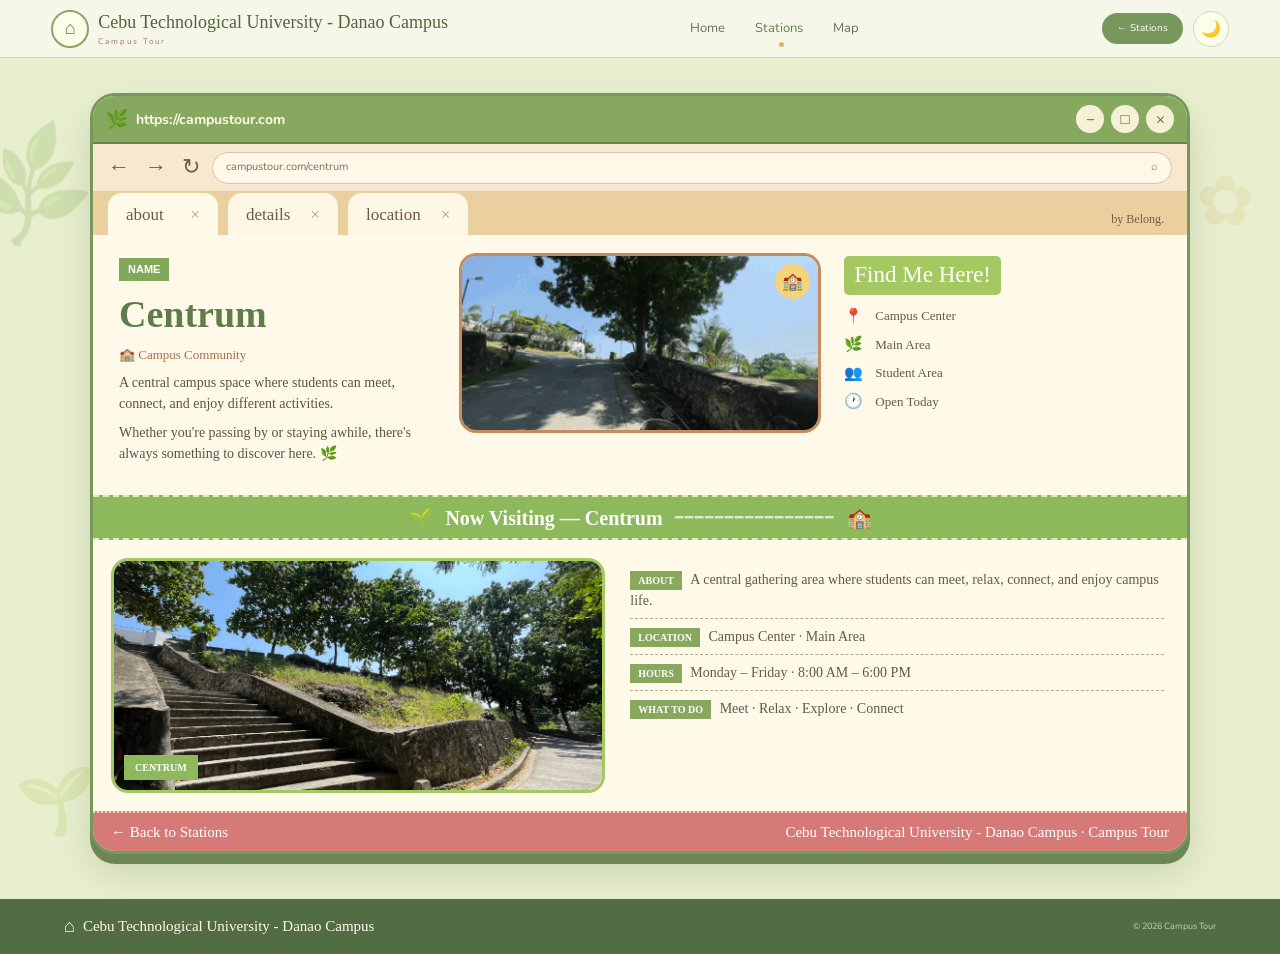
<file: centrum.html>
<!DOCTYPE html>
<html lang="en">

<head>
<meta charset="UTF-8">
<meta name="viewport" content="width=device-width, initial-scale=1.0">

<title>Centrum | Campus Tour</title>

<link rel="stylesheet" href="station.css">

<link rel="preconnect" href="https://fonts.googleapis.com">
<link rel="preconnect" href="https://fonts.gstatic.com" crossorigin>

<link href="https://fonts.googleapis.com/css2?family=Nunito:wght@400;500;600;700&display=swap" rel="stylesheet">

</head>

<body>

<header>
<nav class="navbar">

<a href="index.html" class="logo">
<span class="logo-icon">⌂</span>
<div>
<h2>Cebu Technological University - Danao Campus</h2>
<small>Campus Tour</small>
</div>
</a>

<div class="nav-links">
<a href="index.html">Home</a>
<a href="index.html#stations" class="active">Stations</a>
<a href="index.html#map">Map</a>
</div>

<div class="nav-right">
<a href="index.html#stations" class="back-button">← Stations</a>
<button id="darkModeBtn" class="dark-mode-btn">🌙</button>
</div>

</nav>
</header>

<div class="page-decor decor-one">🌿</div>
<div class="page-decor decor-two">✿</div>
<div class="page-decor decor-three">🌱</div>

<main class="browser-window">

<div class="browser-top">

<div class="browser-left">
<span class="browser-leaf">🌿</span>
<strong>https://campustour.com</strong>
</div>

<div class="browser-controls">
<button>−</button>
<button>□</button>
<button>×</button>
</div>

</div>

<div class="browser-navigation">

<div class="browser-arrows">
<span>←</span>
<span>→</span>
<span>↻</span>
</div>

<div class="address-bar">
<span>campustour.com/centrum</span>
<span>⌕</span>
</div>

</div>

<div class="browser-tabs">

<div class="tab active-tab">
about
<span>×</span>
</div>

<div class="tab">
details
<span>×</span>
</div>

<div class="tab">
location
<span>×</span>
</div>

<div class="browser-credit">by Belong.</div>

</div>

<section class="station-top">

<div class="station-intro">

<div class="intro-name">NAME</div>

<h1>Centrum</h1>

<p class="intro-small">🏫 Campus Community</p>

<p>
A central campus space where
students can meet, connect, and
enjoy different activities.
</p>

<p>
Whether you're passing by or
staying awhile, there's always
something to discover here. 🌿
</p>

</div>

<div class="station-main-image">

<img src="images/centrum.GIF" alt="Centrum">

<div class="image-sticker">🏫</div>

</div>

<div class="find-section">

<h2>Find Me Here!</h2>

<a href="#map">
<span>📍</span>
Campus Center
</a>

<a href="#map">
<span>🌿</span>
Main Area
</a>

<a href="#map">
<span>👥</span>
Student Area
</a>

<a href="#hours">
<span>🕐</span>
Open Today
</a>

</div>

</section>

<div class="visiting-bar">

<span>🌱</span>

<strong>Now Visiting — Centrum</strong>

<span class="visiting-line">━━━━━━━━━━━━━━━━</span>

<span>🏫</span>

</div>

<section class="station-details">

<div class="detail-image">

<img src="images/centrum.JPG" alt="Centrum">

<div class="image-label">CENTRUM</div>

</div>

<div class="detail-info">

<div class="detail-item">

<span class="detail-title">ABOUT</span>

<p>
A central gathering area where
students can meet, relax, connect,
and enjoy campus life.
</p>

</div>

<div class="detail-item">

<span class="detail-title">LOCATION</span>

<p>
Campus Center · Main Area
</p>

</div>

<div class="detail-item" id="hours">

<span class="detail-title">HOURS</span>

<p>
Monday – Friday · 8:00 AM – 6:00 PM
</p>

</div>

<div class="detail-item">

<span class="detail-title">WHAT TO DO</span>

<p>
Meet · Relax · Explore · Connect
</p>

</div>

</div>

</section>

<div class="browser-bottom">

<a href="index.html#stations">
← Back to Stations
</a>

<span>Cebu Technological University - Danao Campus · Campus Tour</span>

</div>

</main>

<footer>

<div class="footer-logo">
<span>⌂</span>
<strong>Cebu Technological University - Danao Campus</strong>
</div>

<p>© 2026 Campus Tour</p>

</footer>

<script src="script.js"></script>

</body>
</html>
</file>
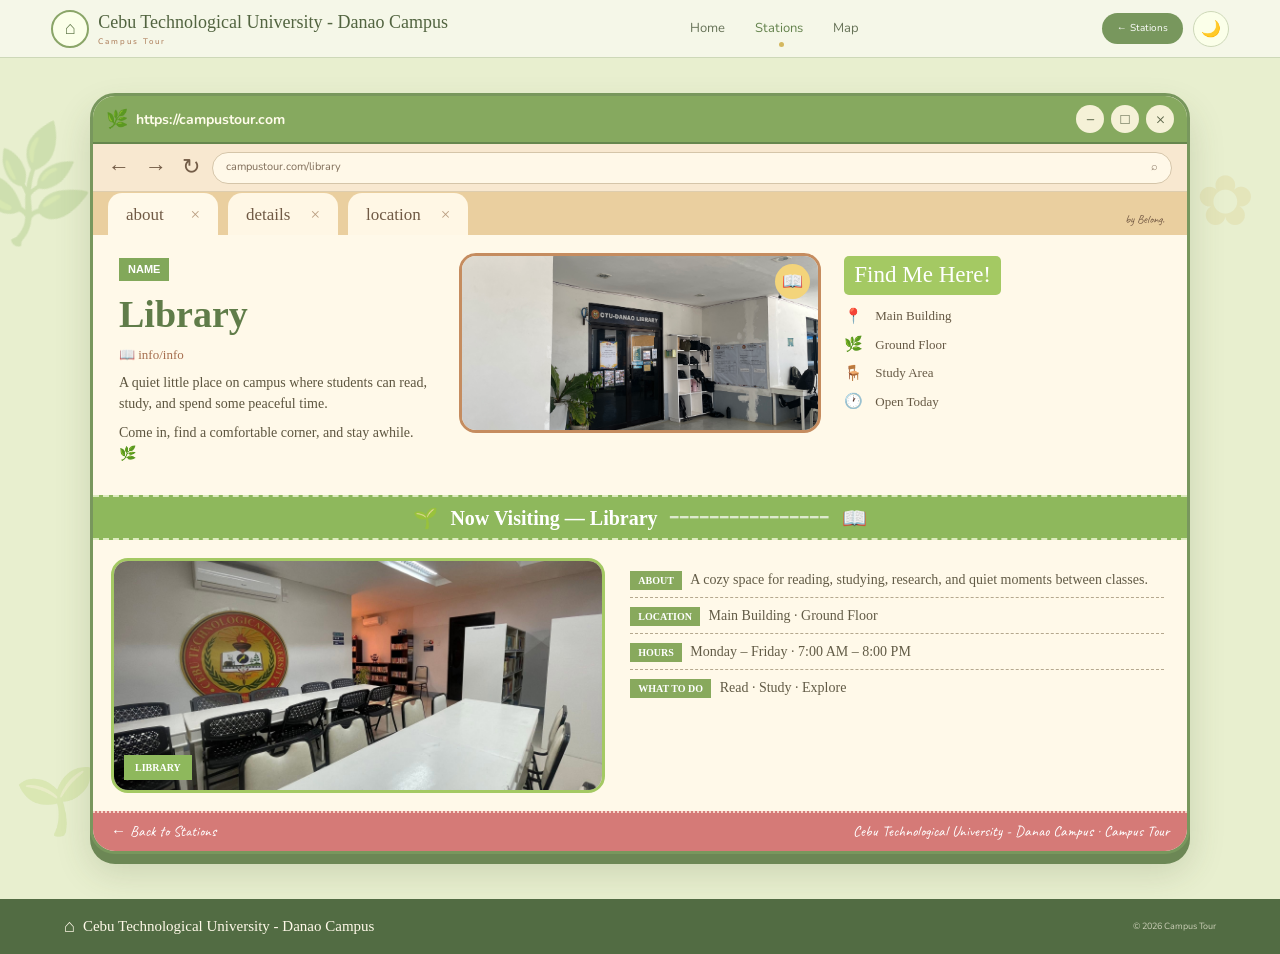
<file: library.html>
<!DOCTYPE html>
<html lang="en">

<head>
<meta charset="UTF-8">
<meta name="viewport" content="width=device-width, initial-scale=1.0">

<title>Library | Campus Tour</title>

<link rel="stylesheet" href="station.css">

<link rel="preconnect" href="https://fonts.googleapis.com">
<link rel="preconnect" href="https://fonts.gstatic.com" crossorigin>

<link href="https://fonts.googleapis.com/css2?family=Caveat:wght@400;500;600;700&family=Cormorant+Garamond:wght@400;500;600;700&family=Nunito:wght@400;500;600;700&display=swap" rel="stylesheet">

</head>

<body>

<!-- =========================
     TOP NAVIGATION
========================= -->

<header>

<nav class="navbar">

<a href="index.html" class="logo">

<span class="logo-icon">⌂</span>

<div>
<h2>Cebu Technological University - Danao Campus</h2>
<small>Campus Tour</small>
</div>

</a>


<div class="nav-links">

<a href="index.html">Home</a>

<a href="index.html#stations" class="active">
Stations
</a>

<a href="index.html#map">
Map
</a>

</div>


<div class="nav-right">

<a href="index.html#stations" class="back-button">
← Stations
</a>

<button id="darkModeBtn" class="dark-mode-btn">
🌙
</button>

</div>

</nav>

</header>


<!-- =========================
     BACKGROUND DECOR
========================= -->

<div class="page-decor decor-one">🌿</div>
<div class="page-decor decor-two">✿</div>
<div class="page-decor decor-three">🌱</div>


<!-- =========================
     BROWSER WINDOW
========================= -->

<main class="browser-window">


<!-- BROWSER TOP BAR -->

<div class="browser-top">

<div class="browser-left">

<span class="browser-leaf">🌿</span>

<strong>https://campustour.com</strong>

</div>


<div class="browser-controls">

<button>−</button>
<button>□</button>
<button>×</button>

</div>

</div>


<!-- ADDRESS BAR -->

<div class="browser-navigation">

<div class="browser-arrows">

<span>←</span>
<span>→</span>
<span>↻</span>

</div>

<div class="address-bar">

<span>campustour.com/library</span>

<span>⌕</span>

</div>

</div>


<!-- TABS -->

<div class="browser-tabs">

<div class="tab active-tab">
about
<span>×</span>
</div>

<div class="tab">
details
<span>×</span>
</div>

<div class="tab">
location
<span>×</span>
</div>

<div class="browser-credit">
by Belong.
</div>

</div>


<!-- =========================
     TOP CONTENT
========================= -->

<section class="station-top">


<!-- INTRO -->

<div class="station-intro">

<div class="intro-name">
NAME
</div>

<h1>Library</h1>

<p class="intro-small">
📖 info/info
</p>

<p>
A quiet little place on campus where
students can read, study, and spend
some peaceful time.
</p>

<p>
Come in, find a comfortable corner,
and stay awhile. 🌿
</p>

</div>


<!-- MAIN IMAGE -->

<div class="station-main-image">

<img src="images/library.JPG" alt="Library">

<div class="image-sticker">
📖
</div>

</div>


<!-- FIND ME HERE -->

<div class="find-section">

<h2>
Find Me Here!
</h2>


<a href="#map">
<span>📍</span>
Main Building
</a>


<a href="#map">
<span>🌿</span>
Ground Floor
</a>


<a href="#map">
<span>🪑</span>
Study Area
</a>


<a href="#hours">
<span>🕐</span>
Open Today
</a>

</div>

</section>


<!-- =========================
     NOW VISITING BAR
========================= -->

<div class="visiting-bar">

<span>🌱</span>

<strong>
Now Visiting — Library
</strong>

<span class="visiting-line">
━━━━━━━━━━━━━━━━
</span>

<span>
📖
</span>

</div>


<!-- =========================
     LOWER CONTENT
========================= -->

<section class="station-details">


<!-- IMAGE -->

<div class="detail-image">

<img src="images/library2.jpg" alt="Inside the Library">

<div class="image-label">
LIBRARY
</div>

</div>


<!-- TEXT -->

<div class="detail-info">


<div class="detail-item">

<span class="detail-title">
ABOUT
</span>

<p>
A cozy space for reading, studying,
research, and quiet moments between
classes.
</p>

</div>


<div class="detail-item">

<span class="detail-title">
LOCATION
</span>

<p>
Main Building · Ground Floor
</p>

</div>


<div class="detail-item" id="hours">

<span class="detail-title">
HOURS
</span>

<p>
Monday – Friday · 7:00 AM – 8:00 PM
</p>

</div>


<div class="detail-item">

<span class="detail-title">
WHAT TO DO
</span>

<p>
Read · Study · Explore
</p>

</div>

</div>

</section>


<!-- =========================
     BOTTOM
========================= -->

<div class="browser-bottom">

<a href="index.html#stations">
← Back to Stations
</a>

<span>
Cebu Technological University - Danao Campus · Campus Tour
</span>

</div>


</main>


<!-- =========================
     FOOTER
========================= -->

<footer>

<div class="footer-logo">

<span>⌂</span>

<strong>
Cebu Technological University - Danao Campus
</strong>

</div>

<p>
© 2026 Campus Tour
</p>

</footer>


<script src="script.js"></script>

</body>
</html>
</file>
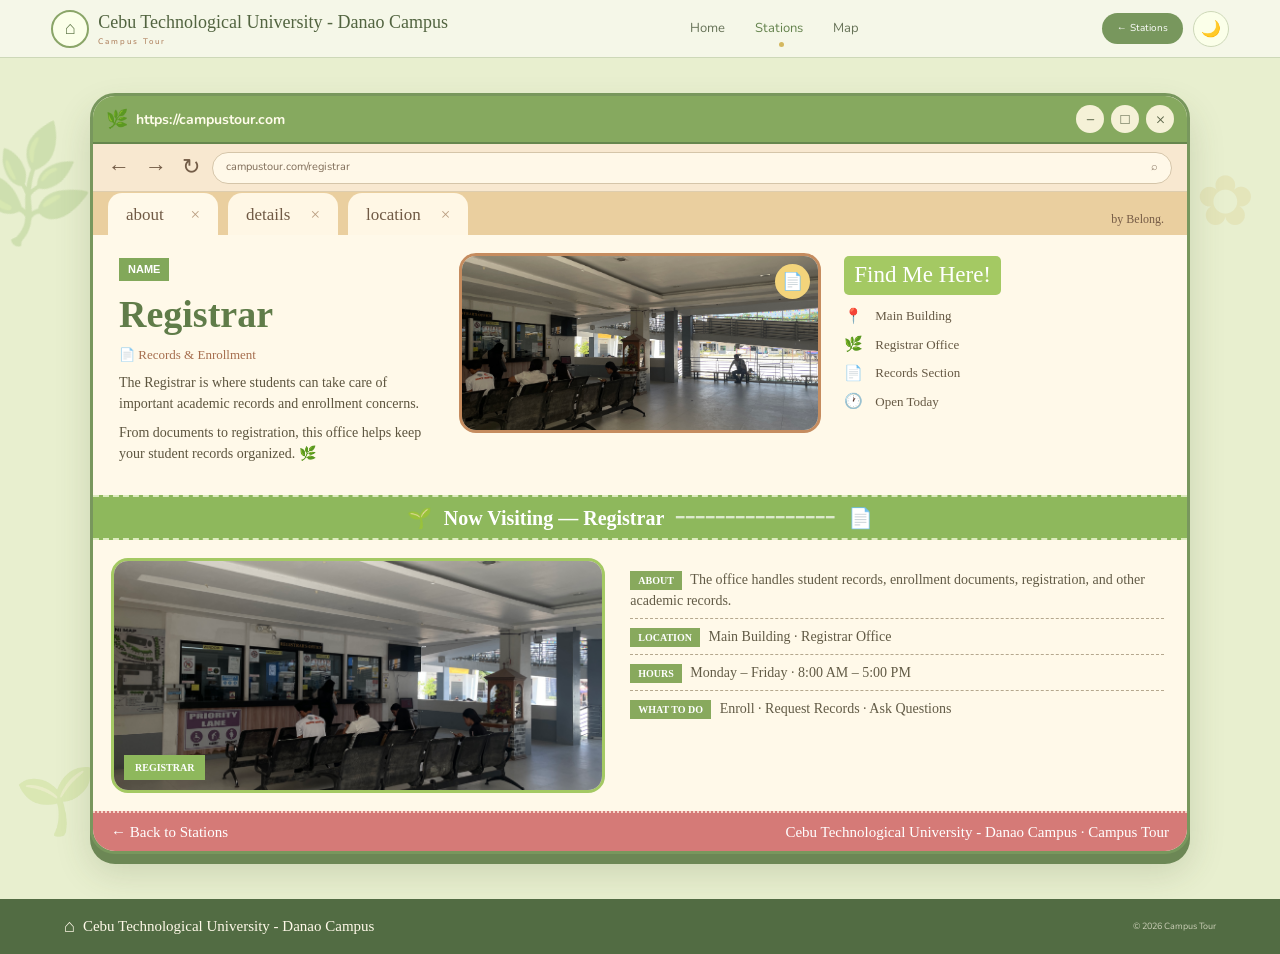
<file: registrar.html>
<!DOCTYPE html>
<html lang="en">

<head>
<meta charset="UTF-8">
<meta name="viewport" content="width=device-width, initial-scale=1.0">

<title>Registrar | Campus Tour</title>

<link rel="stylesheet" href="station.css">

<link rel="preconnect" href="https://fonts.googleapis.com">
<link rel="preconnect" href="https://fonts.gstatic.com" crossorigin>

<link href="https://fonts.googleapis.com/css2?family=Nunito:wght@400;500;600;700&display=swap" rel="stylesheet">

</head>

<body>

<header>
<nav class="navbar">

<a href="index.html" class="logo">
<span class="logo-icon">⌂</span>
<div>
<h2>Cebu Technological University - Danao Campus</h2>
<small>Campus Tour</small>
</div>
</a>

<div class="nav-links">
<a href="index.html">Home</a>
<a href="index.html#stations" class="active">Stations</a>
<a href="index.html#map">Map</a>
</div>

<div class="nav-right">
<a href="index.html#stations" class="back-button">← Stations</a>
<button id="darkModeBtn" class="dark-mode-btn">🌙</button>
</div>

</nav>
</header>

<div class="page-decor decor-one">🌿</div>
<div class="page-decor decor-two">✿</div>
<div class="page-decor decor-three">🌱</div>

<main class="browser-window">

<div class="browser-top">

<div class="browser-left">
<span class="browser-leaf">🌿</span>
<strong>https://campustour.com</strong>
</div>

<div class="browser-controls">
<button>−</button>
<button>□</button>
<button>×</button>
</div>

</div>

<div class="browser-navigation">

<div class="browser-arrows">
<span>←</span>
<span>→</span>
<span>↻</span>
</div>

<div class="address-bar">
<span>campustour.com/registrar</span>
<span>⌕</span>
</div>

</div>

<div class="browser-tabs">

<div class="tab active-tab">
about
<span>×</span>
</div>

<div class="tab">
details
<span>×</span>
</div>

<div class="tab">
location
<span>×</span>
</div>

<div class="browser-credit">by Belong.</div>

</div>

<section class="station-top">

<div class="station-intro">

<div class="intro-name">NAME</div>

<h1>Registrar</h1>

<p class="intro-small">📄 Records & Enrollment</p>

<p>
The Registrar is where students can
take care of important academic
records and enrollment concerns.
</p>

<p>
From documents to registration,
this office helps keep your student
records organized. 🌿
</p>

</div>

<div class="station-main-image">

<img src="images/registrar.JPG" alt="Registrar">

<div class="image-sticker">📄</div>

</div>

<div class="find-section">

<h2>Find Me Here!</h2>

<a href="#map">
<span>📍</span>
Main Building
</a>

<a href="#map">
<span>🌿</span>
Registrar Office
</a>

<a href="#map">
<span>📄</span>
Records Section
</a>

<a href="#hours">
<span>🕐</span>
Open Today
</a>

</div>

</section>

<div class="visiting-bar">

<span>🌱</span>

<strong>Now Visiting — Registrar</strong>

<span class="visiting-line">━━━━━━━━━━━━━━━━</span>

<span>📄</span>

</div>

<section class="station-details">

<div class="detail-image">

<img src="images/registrar2.JPG" alt="Registrar Office">

<div class="image-label">REGISTRAR</div>

</div>

<div class="detail-info">

<div class="detail-item">

<span class="detail-title">ABOUT</span>

<p>
The office handles student records,
enrollment documents, registration,
and other academic records.
</p>

</div>

<div class="detail-item">

<span class="detail-title">LOCATION</span>

<p>
Main Building · Registrar Office
</p>

</div>

<div class="detail-item" id="hours">

<span class="detail-title">HOURS</span>

<p>
Monday – Friday · 8:00 AM – 5:00 PM
</p>

</div>

<div class="detail-item">

<span class="detail-title">WHAT TO DO</span>

<p>
Enroll · Request Records · Ask Questions
</p>

</div>

</div>

</section>

<div class="browser-bottom">

<a href="index.html#stations">
← Back to Stations
</a>

<span>Cebu Technological University - Danao Campus · Campus Tour</span>

</div>

</main>

<footer>

<div class="footer-logo">
<span>⌂</span>
<strong>Cebu Technological University - Danao Campus</strong>
</div>

<p>© 2026 Campus Tour</p>

</footer>

<script src="script.js"></script>

</body>
</html>
</file>
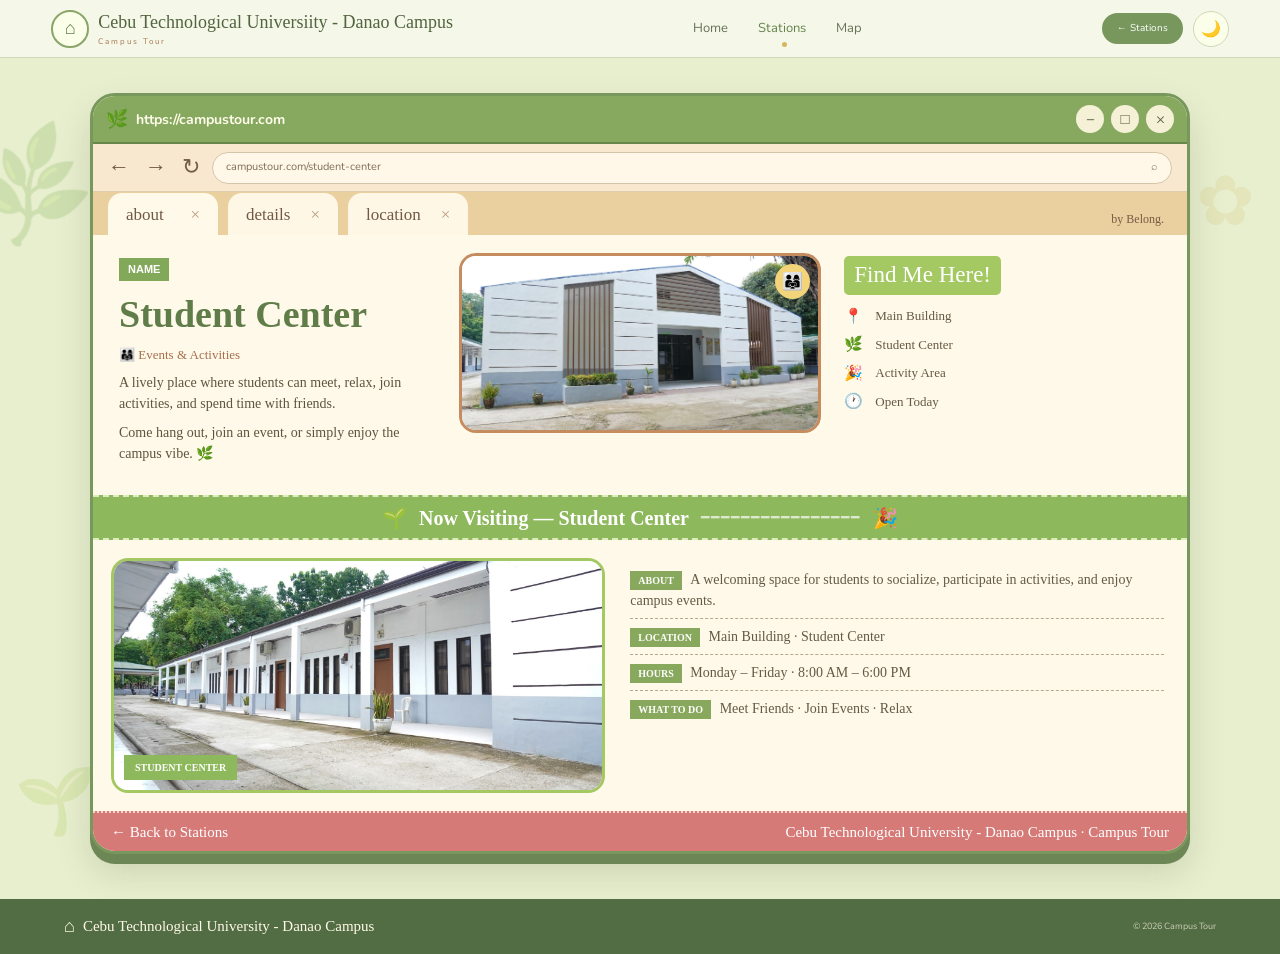
<file: student-center.html>
<!DOCTYPE html>
<html lang="en">

<head>
<meta charset="UTF-8">
<meta name="viewport" content="width=device-width, initial-scale=1.0">

<title>Student Center | Campus Tour</title>

<link rel="stylesheet" href="station.css">

<link rel="preconnect" href="https://fonts.googleapis.com">
<link rel="preconnect" href="https://fonts.gstatic.com" crossorigin>

<link href="https://fonts.googleapis.com/css2?family=Nunito:wght@400;500;600;700&display=swap" rel="stylesheet">

</head>

<body>

<header>
<nav class="navbar">

<a href="index.html" class="logo">
<span class="logo-icon">⌂</span>
<div>
<h2>Cebu Technological Universiity - Danao Campus</h2>
<small>Campus Tour</small>
</div>
</a>

<div class="nav-links">
<a href="index.html">Home</a>
<a href="index.html#stations" class="active">Stations</a>
<a href="index.html#map">Map</a>
</div>

<div class="nav-right">
<a href="index.html#stations" class="back-button">← Stations</a>
<button id="darkModeBtn" class="dark-mode-btn">🌙</button>
</div>

</nav>
</header>

<div class="page-decor decor-one">🌿</div>
<div class="page-decor decor-two">✿</div>
<div class="page-decor decor-three">🌱</div>

<main class="browser-window">

<div class="browser-top">

<div class="browser-left">
<span class="browser-leaf">🌿</span>
<strong>https://campustour.com</strong>
</div>

<div class="browser-controls">
<button>−</button>
<button>□</button>
<button>×</button>
</div>

</div>

<div class="browser-navigation">

<div class="browser-arrows">
<span>←</span>
<span>→</span>
<span>↻</span>
</div>

<div class="address-bar">
<span>campustour.com/student-center</span>
<span>⌕</span>
</div>

</div>

<div class="browser-tabs">

<div class="tab active-tab">
about
<span>×</span>
</div>

<div class="tab">
details
<span>×</span>
</div>

<div class="tab">
location
<span>×</span>
</div>

<div class="browser-credit">by Belong.</div>

</div>

<section class="station-top">

<div class="station-intro">

<div class="intro-name">NAME</div>

<h1>Student Center</h1>

<p class="intro-small">👨‍👩‍👧 Events & Activities</p>

<p>
A lively place where students can
meet, relax, join activities, and
spend time with friends.
</p>

<p>
Come hang out, join an event,
or simply enjoy the campus vibe. 🌿
</p>

</div>

<div class="station-main-image">

<img src="images/student-center.jpg" alt="Student Center">

<div class="image-sticker">👨‍👩‍👧</div>

</div>

<div class="find-section">

<h2>Find Me Here!</h2>

<a href="#map">
<span>📍</span>
Main Building
</a>

<a href="#map">
<span>🌿</span>
Student Center
</a>

<a href="#map">
<span>🎉</span>
Activity Area
</a>

<a href="#hours">
<span>🕐</span>
Open Today
</a>

</div>

</section>

<div class="visiting-bar">

<span>🌱</span>

<strong>Now Visiting — Student Center</strong>

<span class="visiting-line">━━━━━━━━━━━━━━━━</span>

<span>🎉</span>

</div>

<section class="station-details">

<div class="detail-image">

<img src="images/student-center2.jpg" alt="Student Center">

<div class="image-label">STUDENT CENTER</div>

</div>

<div class="detail-info">

<div class="detail-item">

<span class="detail-title">ABOUT</span>

<p>
A welcoming space for students to
socialize, participate in activities,
and enjoy campus events.
</p>

</div>

<div class="detail-item">

<span class="detail-title">LOCATION</span>

<p>
Main Building · Student Center
</p>

</div>

<div class="detail-item" id="hours">

<span class="detail-title">HOURS</span>

<p>
Monday – Friday · 8:00 AM – 6:00 PM
</p>

</div>

<div class="detail-item">

<span class="detail-title">WHAT TO DO</span>

<p>
Meet Friends · Join Events · Relax
</p>

</div>

</div>

</section>

<div class="browser-bottom">

<a href="index.html#stations">
← Back to Stations
</a>

<span>Cebu Technological University - Danao Campus · Campus Tour</span>

</div>

</main>

<footer>

<div class="footer-logo">
<span>⌂</span>
<strong>Cebu Technological University - Danao Campus</strong>
</div>

<p>© 2026 Campus Tour</p>

</footer>

<script src="script.js"></script>

</body>
</html>
</file>
<file: station.css>
* {
margin:0;
padding:0;
box-sizing:border-box;
}

html {
scroll-behavior:smooth;
}

body {
font-family:"Nunito",Arial,sans-serif;
background:#E8EFCF;
color:#4F583F;
line-height:1.5;
transition:.3s;
min-height:100vh;
}

a {
text-decoration:none;
color:inherit;
}

img {
width:100%;
display:block;
}

button {
font-family:inherit;
cursor:pointer;
}


/* HEADER */

header {
height:58px;
background:#F5F7E8;
border-bottom:1px solid #CDD8B8;
position:relative;
z-index:20;
}

.navbar {
width:92%;
max-width:1380px;
height:100%;
margin:auto;
display:flex;
align-items:center;
justify-content:space-between;
gap:20px;
}

.logo {
display:flex;
align-items:center;
gap:9px;
}

.logo-icon {
width:38px;
height:38px;
border:2px solid #8AA568;
border-radius:50%;
display:flex;
align-items:center;
justify-content:center;
font-size:18px;
color:#61794B;
background:#FBFFE9;
}

.logo h2 {
font-family:Georgia,serif;
font-size:18px;
font-weight:normal;
color:#526440;
}

.logo small {
display:block;
font-size:8px;
letter-spacing:2px;
color:#A87550;
}

.nav-links {
display:flex;
gap:30px;
}

.nav-links a {
font-size:13px;
color:#667257;
position:relative;
transition:.25s;
}

.nav-links a:hover,
.nav-links a.active {
color:#63824C;
}

.nav-links a.active:after {
content:"";
position:absolute;
width:5px;
height:5px;
background:#D4B85F;
border-radius:50%;
bottom:-9px;
left:50%;
}

.nav-right {
display:flex;
align-items:center;
gap:10px;
}

.back-button {
background:#78975D;
color:white;
padding:8px 15px;
border-radius:20px;
font-size:10px;
transition:.25s;
}

.back-button:hover {
background:#B47D57;
transform:translateY(-2px);
}

.dark-mode-btn {
width:36px;
height:36px;
border:1px solid #CDD8B8;
border-radius:50%;
background:#FBFFE9;
font-size:16px;
transition:.25s;
}

.dark-mode-btn:hover {
transform:scale(1.08);
}


/* PAGE DECOR */

.page-decor {
position:fixed;
font-size:90px;
opacity:.18;
z-index:-1;
pointer-events:none;
}

.decor-one {
left:-25px;
top:120px;
transform:rotate(-25deg);
}

.decor-two {
right:25px;
top:150px;
color:#D4B85F;
font-size:70px;
}

.decor-three {
left:15px;
bottom:50px;
font-size:65px;
}


/* BROWSER WINDOW */

.browser-window {
width:88%;
max-width:1100px;
margin:35px auto 45px;
background:#FFF9E9;
border:3px solid #78975D;
border-radius:25px;
overflow:hidden;
box-shadow:
0 10px 0 #6C8755,
0 18px 35px rgba(68,82,47,.18);
}


/* BROWSER TOP */

.browser-top {
height:48px;
background:#86A95F;
display:flex;
align-items:center;
justify-content:space-between;
padding:0 13px;
border-bottom:2px solid #66864D;
}

.browser-left {
display:flex;
align-items:center;
gap:8px;
color:#FFFCEB;
font-size:14px;
}

.browser-leaf {
font-size:18px;
}

.browser-controls {
display:flex;
gap:7px;
}

.browser-controls button {
width:28px;
height:28px;
border:none;
border-radius:50%;
background:#F5F1D7;
color:#596347;
font-size:15px;
}


/* BROWSER NAVIGATION */

.browser-navigation {
height:48px;
background:#F8E8D0;
display:flex;
align-items:center;
gap:12px;
padding:7px 15px;
border-bottom:1px solid #DECDAE;
}

.browser-arrows {
display:flex;
gap:15px;
font-size:22px;
color:#745D48;
}

.address-bar {
height:32px;
flex:1;
background:#FFF8E8;
border:1px solid #D5C5A9;
border-radius:18px;
display:flex;
align-items:center;
justify-content:space-between;
padding:0 13px;
font-size:11px;
color:#806E5A;
}


/* TABS */

.browser-tabs {
height:43px;
background:#EACF9F;
display:flex;
align-items:end;
padding:0 15px;
gap:10px;
position:relative;
}

.tab {
background:#FFF7E5;
border-radius:14px 14px 0 0;
padding:9px 18px 8px;
font-family:"Comic Sans MS",cursive;
font-size:17px;
color:#705A45;
display:flex;
gap:20px;
min-width:110px;
justify-content:space-between;
}

.tab span:last-child {
color:#B99D80;
}

.active-tab {
background:#FFF9E9;
}

.browser-credit {
margin-left:auto;
font-family:"Caveat",cursive;
font-size:12px;
color:#765C46;
padding:0 8px 7px;
}


/* TOP STATION */

.station-top {
display:grid;
grid-template-columns:1fr 1.1fr 1fr;
gap:18px;
padding:18px;
background:#FFF9E9;
}


/* INTRO */

.station-intro {
padding:5px 8px;
font-family:"Comic Sans MS",cursive;
font-size:14px;
color:#5D553F;
}

.intro-name {
display:inline-block;
background:#82A85A;
color:white;
font-family:"Comic Sans MS",sans-serif;
font-size:11px;
font-weight:bold;
padding:3px 9px;
margin-bottom:5px;
}

.station-intro h1 {
font-family:"Comic Sans MS",cursive;
font-size:38px;
font-weight:600;
color:#607C49;
margin-bottom:2px;
}

.intro-small {
font-family:"Comic Sans MS",cursive;
color:#A66E4E;
font-size:13px;
margin-bottom:8px;
}

.station-intro p {
margin-bottom:8px;
}


/* MAIN IMAGE */

.station-main-image {
height:180px;
border:3px solid #C58C5F;
border-radius:17px;
overflow:hidden;
position:relative;
background:#E5EBD7;
}

.station-main-image img {
height:100%;
object-fit:cover;
}

.image-sticker {
position:absolute;
right:8px;
top:8px;
width:35px;
height:35px;
border-radius:50%;
background:#F3D47B;
display:flex;
align-items:center;
justify-content:center;
font-size:17px;
}


/* FIND ME */

.find-section {
padding:3px 5px;
font-family:"Comic Sans MS",cursive;
}

.find-section h2 {
display:inline-block;
background:#A4C963;
color:white;
font-family:"Comic Sans MS",cursive;
font-size:23px;
font-weight:500;
padding:2px 10px;
border-radius:5px;
margin-bottom:7px;
}

.find-section a {
display:flex;
align-items:center;
gap:9px;
font-family:"Comic Sans MS",cursive;
font-size:13px;
padding:3px 0;
color:#665944;
transition:.2s;
}

.find-section a:hover {
color:#78975D;
transform:translateX(3px);
}

.find-section a span {
font-size:15px;
width:22px;
}


/* VISITING BAR */

.visiting-bar {
height:45px;
background:#8EB85C;
border-top:2px dashed #DDEBBE;
border-bottom:2px dashed #DDEBBE;
display:flex;
align-items:center;
justify-content:center;
gap:12px;
color:white;
font-family:"Comic Sans MS",cursive;
font-size:20px;
}

.visiting-line {
opacity:.7;
font-size:14px;
letter-spacing:2px;
}


/* DETAILS */

.station-details {
display:grid;
grid-template-columns:1fr 1.1fr;
gap:20px;
padding:18px;
background:#FFF9E9;
}

.detail-image {
height:235px;
border:3px solid #A4C963;
border-radius:17px;
overflow:hidden;
position:relative;
background:#E0E8D0;
}

.detail-image img {
height:100%;
object-fit:cover;
}

.image-label {
position:absolute;
left:10px;
bottom:10px;
background:#8EB85C;
color:white;
padding:5px 11px;
font-family:"Comic Sans MS",cursive;
font-size:10px;
font-weight:bold;
}


/* DETAIL TEXT */

.detail-info {
padding:4px 5px;
font-family:"Comic Sans MS",cursive;
font-size:14px;
color:#625B46;
}

.detail-item {
padding:7px 0;
border-bottom:1px dashed #B5A88E;
}

.detail-item:last-child {
border-bottom:none;
}

.detail-title {
display:inline-block;
background:#88A95D;
color:white;
font-family:"Comic Sans MS",cursive;
font-size:10px;
font-weight:bold;
padding:2px 8px;
margin-right:5px;
}

.detail-item p {
display:inline;
}


/* BOTTOM BAR */

.browser-bottom {
height:40px;
background:#D57A77;
border-top:2px dotted #F5D4C9;
display:flex;
align-items:center;
justify-content:space-between;
padding:0 18px;
color:white;
font-family:"Caveat",cursive;
font-size:15px;
}

.browser-bottom a:hover {
text-decoration:underline;
}


/* FOOTER */

footer {
height:55px;
padding:0 5%;
background:#526C43;
color:#FFF9E9;
display:flex;
align-items:center;
justify-content:space-between;
}

.footer-logo {
display:flex;
align-items:center;
gap:8px;
}

.footer-logo span {
font-size:18px;
}

.footer-logo strong {
font-family:Georgia,serif;
font-weight:normal;
font-size:15px;
}

footer p {
font-size:9px;
opacity:.7;
}


/* DARK MODE */

body.dark-mode {
background:#2B211C;
color:#F5E9D8;
}

body.dark-mode header {
background:#2B211C;
border-color:#4A382D;
}

body.dark-mode .logo-icon,
body.dark-mode .dark-mode-btn {
background:#3A2B23;
border-color:#60483A;
color:#E8B96A;
}

body.dark-mode .logo h2,
body.dark-mode .nav-links a {
color:#F0DFCA;
}

body.dark-mode .nav-links a:hover,
body.dark-mode .nav-links a.active {
color:#DDA65C;
}

body.dark-mode .nav-links a.active:after {
background:#DDA65C;
}

body.dark-mode .back-button {
background:#8C5A3C;
}

body.dark-mode .back-button:hover {
background:#B8754F;
}


/* DARK BROWSER */

body.dark-mode .browser-window {
background:#35271F;
border-color:#8C5A3C;
box-shadow:
0 10px 0 #5A3828,
0 18px 35px rgba(0,0,0,.35);
}

body.dark-mode .browser-top {
background:#68452F;
border-color:#4D3224;
}

body.dark-mode .browser-controls button {
background:#E5C88C;
color:#4A3022;
}

body.dark-mode .browser-navigation {
background:#4A3327;
border-color:#604334;
}

body.dark-mode .browser-arrows {
color:#E8D6C3;
}

body.dark-mode .address-bar {
background:#35271F;
border-color:#72513D;
color:#DCC6B2;
}

body.dark-mode .browser-tabs {
background:#704936;
}

body.dark-mode .tab {
background:#3B2B22;
color:#E8D6C3;
}

body.dark-mode .active-tab {
background:#35271F;
}

body.dark-mode .browser-credit {
color:#F0D4AE;
}


/* DARK CONTENT */

body.dark-mode .station-top,
body.dark-mode .station-details {
background:#35271F;
}

body.dark-mode .station-intro {
color:#D8C6B4;
}

body.dark-mode .station-intro h1 {
color:#E5B86C;
}

body.dark-mode .intro-small {
color:#D99A65;
}

body.dark-mode .station-main-image {
border-color:#9C6848;
}

body.dark-mode .find-section h2 {
background:#8FAE5C;
}

body.dark-mode .find-section a {
color:#D9C7B6;
}

body.dark-mode .find-section a:hover {
color:#E2B46B;
}

body.dark-mode .visiting-bar {
background:#7C914B;
border-color:#B9C984;
}

body.dark-mode .detail-image {
border-color:#8FAE5C;
}

body.dark-mode .detail-info {
color:#D9C7B6;
}

body.dark-mode .detail-item {
border-color:#665043;
}

body.dark-mode .detail-title {
background:#7E9B51;
}

body.dark-mode .browser-bottom {
background:#824B45;
border-color:#C08B79;
}

body.dark-mode footer {
background:#211814;
color:#F5E9D8;
}


/* TABLET */

@media(max-width:850px) {

.station-top {
grid-template-columns:1fr 1fr;
}

.station-intro {
grid-column:1;
}

.station-main-image {
grid-column:2;
}

.find-section {
grid-column:1/-1;
display:grid;
grid-template-columns:repeat(4,1fr);
gap:5px;
}

.find-section h2 {
grid-column:1/-1;
width:max-content;
}

}


/* MOBILE */

@media(max-width:600px) {

header {
height:auto;
padding:10px 0;
}

.navbar {
flex-wrap:wrap;
}

.nav-links {
order:3;
width:100%;
justify-content:center;
gap:18px;
}

.nav-links a {
font-size:10px;
}

.back-button {
font-size:9px;
padding:7px 11px;
}

.browser-window {
width:94%;
margin:20px auto 35px;
border-radius:18px;
box-shadow:
0 7px 0 #6C8755,
0 12px 25px rgba(68,82,47,.18);
}

.browser-top {
height:40px;
}

.browser-left strong {
font-size:10px;
}

.browser-controls button {
width:23px;
height:23px;
font-size:12px;
}

.browser-navigation {
height:42px;
padding:6px 9px;
}

.browser-arrows {
font-size:17px;
gap:9px;
}

.address-bar {
font-size:9px;
height:28px;
}

.browser-tabs {
height:38px;
gap:5px;
padding:0 8px;
}

.tab {
font-size:14px;
min-width:70px;
padding:7px 9px 6px;
gap:8px;
}

.browser-credit {
font-size:9px;
}

.station-top {
grid-template-columns:1fr;
padding:12px;
gap:12px;
}

.station-intro {
grid-column:auto;
font-size:13px;
}

.station-intro h1 {
font-size:34px;
}

.intro-small {
font-size:12px;
}

.station-main-image {
grid-column:auto;
height:210px;
}

.find-section {
grid-column:auto;
display:block;
}

.find-section h2 {
font-size:21px;
}

.find-section a {
font-size:12px;
}

.visiting-bar {
height:40px;
font-size:16px;
gap:7px;
}

.visiting-line {
display:none;
}

.station-details {
grid-template-columns:1fr;
padding:12px;
gap:14px;
}

.detail-image {
height:210px;
}

.detail-info {
font-size:13px;
}

.browser-bottom {
height:38px;
font-size:13px;
padding:0 12px;
}

footer {
height:auto;
padding:15px 5%;
}

}


/* SMALL MOBILE */

@media(max-width:420px) {

.logo h2 {
font-size:15px;
}

.logo small {
font-size:7px;
}

.nav-links {
justify-content:flex-start;
overflow-x:auto;
}

.dark-mode-btn {
width:33px;
height:33px;
}

.browser-window {
width:95%;
}

.browser-left strong {
display:none;
}

.station-main-image {
height:180px;
}

.detail-image {
height:180px;
}

.find-section a {
font-size:11px;
}

.detail-info {
font-size:12px;
}

}
</file>
